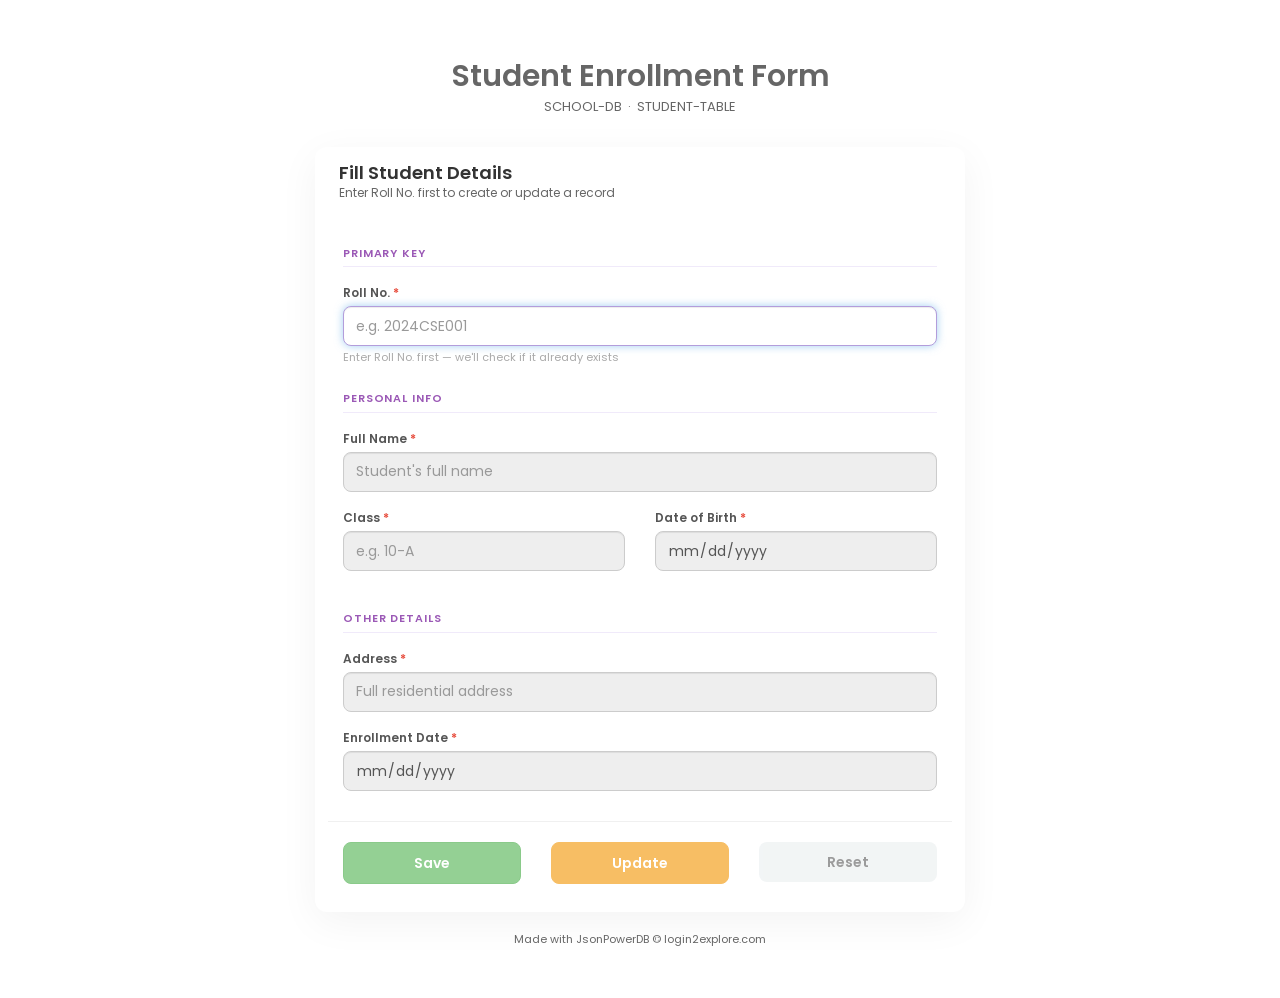
<file: index.html>
<!DOCTYPE html>
<html lang="en">
<head>
  <meta charset="UTF-8" />
  <meta name="viewport" content="width=device-width, initial-scale=1.0"/>
  <title>Student Enrollment Form</title>

  <link rel="stylesheet" href="https://maxcdn.bootstrapcdn.com/bootstrap/3.4.1/css/bootstrap.min.css">
  <script src="https://ajax.googleapis.com/ajax/libs/jquery/3.5.1/jquery.min.js"></script>
  <script src="https://maxcdn.bootstrapcdn.com/bootstrap/3.4.1/js/bootstrap.min.js"></script>
  <script src="http://login2explore.com/jpdb/resources/js/0.0.3/jpdb-commons.js"></script>
  <link href="https://fonts.googleapis.com/css2?family=Poppins:wght@400;500;600&display=swap" rel="stylesheet"/>

  <style>
    body {
      background: #fff;
      min-height: 100vh;
      font-family: 'Poppins', Arial, sans-serif;
      padding-top: 40px;
      padding-bottom: 40px;
    }
    .panel-heading-gradient {
      background: linear-gradient(90deg, #667eea, #764ba2) !important;
      color: #ffffff !important;
    }
    .text-purple {
      color: #9b59b6;
    }
    .required-star {
      color: #e74c3c;
    }
    .form-container {
      max-width: 680px;
      margin: 0 auto;
    }
  </style>
</head>
<body>

<div class="container form-container">

  <div class="text-center style-header" style="margin-bottom: 30px;">
    <h2 style="color: #666; font-weight: 600; margin-bottom: 5px;">Student Enrollment Form</h2>
    <p style="color: #666; font-size: 13px;">SCHOOL-DB &nbsp;·&nbsp; STUDENT-TABLE</p>
  </div>

  <div class="panel panel-default" style="border-radius: 12px; box-shadow: 0 10px 40px rgba(0,0,0,0.05); border: none; overflow: hidden;">
    
    <div class="" style="padding: 16px 24px; border: none;">
      <div class="media">
        <div class="media-body">
          <h4 class="media-heading" style="font-weight: 600; margin-bottom: 2px;">Fill Student Details</h4>
          <p style="color: #666; font-size: 12px; margin: 0;">Enter Roll No. first to create or update a record</p>
        </div>
      </div>
    </div>

    <div class="panel-body" style="padding: 28px;">

      <div id="statusMsg" class="alert" style="display: none; border-radius: 8px; font-weight: 500;"></div>

      <form id="studentForm">

        <legend class="text-purple" style="font-size: 11px; font-weight: 600; letter-spacing: 0.08em; text-transform: uppercase; margin-bottom: 15px; border-bottom: 1px solid #f0eafa; padding-bottom: 5px;">Primary Key</legend>

        <div class="form-group">
          <label for="rollNo" style="font-size: 12px; font-weight: 600; color: #555;">Roll No. <span class="required-star">*</span></label>
          <input type="text" class="form-control" id="rollNo"
                 placeholder="e.g. 2024CSE001"
                 onblur="checkRollNo()" autocomplete="off" style="border-radius: 8px; border-color: #b39ddb; height: 40px;" />
          <span class="help-block" style="font-size: 11px; color: #aaa; margin-top: 4px;">Enter Roll No. first — we'll check if it already exists</span>
        </div>

        <legend class="text-purple" style="font-size: 11px; font-weight: 600; letter-spacing: 0.08em; text-transform: uppercase; margin-top: 25px; margin-bottom: 15px; border-bottom: 1px solid #f0eafa; padding-bottom: 5px;">Personal Info</legend>

        <div class="form-group">
          <label for="fullName" style="font-size: 12px; font-weight: 600; color: #555;">Full Name <span class="required-star">*</span></label>
          <input type="text" class="form-control" id="fullName"
                 placeholder="Student's full name" disabled style="border-radius: 8px; height: 40px;" />
        </div>

        <div class="row">
          <div class="col-sm-6 form-group">
            <label for="className" style="font-size: 12px; font-weight: 600; color: #555;">Class <span class="required-star">*</span></label>
            <input type="text" class="form-control" id="className"
                   placeholder="e.g. 10-A" disabled style="border-radius: 8px; height: 40px;" />
          </div>
          <div class="col-sm-6 form-group">
            <label for="birthDate" style="font-size: 12px; font-weight: 600; color: #555;">Date of Birth <span class="required-star">*</span></label>
            <input type="date" class="form-control" id="birthDate" disabled style="border-radius: 8px; height: 40px;" />
          </div>
        </div>

        <legend class="text-purple" style="font-size: 11px; font-weight: 600; letter-spacing: 0.08em; text-transform: uppercase; margin-top: 25px; margin-bottom: 15px; border-bottom: 1px solid #f0eafa; padding-bottom: 5px;">Other Details</legend>

        <div class="form-group">
          <label for="address" style="font-size: 12px; font-weight: 600; color: #555;">Address <span class="required-star">*</span></label>
          <input type="text" class="form-control" id="address"
                 placeholder="Full residential address" disabled style="border-radius: 8px; height: 40px;" />
        </div>

        <div class="form-group">
          <label for="enrollDate" style="font-size: 12px; font-weight: 600; color: #555;">Enrollment Date <span class="required-star">*</span></label>
          <input type="date" class="form-control" id="enrollDate" disabled style="border-radius: 8px; height: 40px;" />
        </div>

        <div class="row" style="margin-top: 30px; padding-top: 20px; border-top: 1px solid #f0f0f0;">
          <div class="col-xs-4">
            <button type="button" class="btn btn-success btn-block" id="btnSave" disabled onclick="saveStudent()" style="border-radius: 8px; font-weight: 600; padding: 10px 12px;">Save</button>
          </div>
          <div class="col-xs-4">
            <button type="button" class="btn btn-warning btn-block" id="btnUpdate" disabled onclick="updateStudent()" style="border-radius: 8px; font-weight: 600; padding: 10px 12px; background-color: #f39c12; border-color: #f39c12; color: #fff;">Update</button>
          </div>
          <div class="col-xs-4">
            <button type="button" class="btn btn-default btn-block" id="btnReset" disabled onclick="resetForm()" style="border-radius: 8px; font-weight: 600; padding: 10px 12px; background-color: #ecf0f1; color: #666; border: none;">Reset</button>
          </div>
        </div>

      </form>
    </div>
  </div>

  <p class="text-center" style="color: #666; font-size: 11px; margin-top: 20px;">Made with JsonPowerDB &copy; login2explore.com</p>

</div>

<script>

  var CONN_TOKEN = "90935179|-31949239622739896|90958731";
  var DB_NAME    = "SCHOOL-DB";
  var REL_NAME   = "STUDENT-TABLE";
  var BASE_URL   = "http://api.login2explore.com:5577";
  var IML_API    = "/api/iml";
  var IRL_API    = "/api/irl";
  
  // Global variable to store the record number for update execution
  var saveRecNo = "";

  window.onload = function() { initForm(); };

  function showStatus(msg, type) {
    var el = document.getElementById("statusMsg");
    el.className = "status-msg alert show alert-" + type;
    el.style.display = "block";
    el.innerHTML = msg;
  }

  function hideStatus() {
    var el = document.getElementById("statusMsg");
    el.className = "status-msg alert";
    el.style.display = "none";
    el.innerHTML = "";
  }

  function initForm() {
    resetAllFields();
    disableAllFields();
    document.getElementById("rollNo").disabled = false;
    disableButtons();
    document.getElementById("rollNo").focus();
    hideStatus();
    saveRecNo = ""; // Clear stored RecNo on form reset
  }

  var dataFields = ["fullName", "className", "birthDate", "address", "enrollDate"];

  function disableAllFields() {
    dataFields.forEach(function(id) { document.getElementById(id).disabled = true; });
    document.getElementById("rollNo").disabled = true;
  }

  function enableDataFields() {
    dataFields.forEach(function(id) { document.getElementById(id).disabled = false; });
  }

  function disableButtons() {
    document.getElementById("btnSave").disabled   = true;
    document.getElementById("btnUpdate").disabled = true;
    document.getElementById("btnReset").disabled  = true;
  }

  function resetAllFields() {
    ["rollNo","fullName","className","birthDate","address","enrollDate"].forEach(function(id) {
      document.getElementById(id).value = "";
    });
  }

  function checkRollNo() {
    var rollNo = $("#rollNo").val().trim();
    if (rollNo === "") {
      showStatus("Please enter a Roll No. first!", "warning");
      return;
    }

    showStatus("Checking Roll No. in database...", "info");

    var getReq = createGET_BY_KEYRequest(
      CONN_TOKEN, DB_NAME, REL_NAME,
      JSON.stringify({ "Roll-No": rollNo })
    );

    jQuery.ajaxSetup({ async: false });
    var result = executeCommandAtGivenBaseUrl(getReq, BASE_URL, IRL_API);
    jQuery.ajaxSetup({ async: true });

    if (result.status === 400) {
      showStatus("Roll No. <b>" + rollNo + "</b> not found &mdash; fill in the details and click <b>Save</b>.", "info");
      enableDataFields();
      document.getElementById("rollNo").disabled    = true;
      document.getElementById("btnSave").disabled   = false;
      document.getElementById("btnReset").disabled  = false;
      document.getElementById("btnUpdate").disabled = true;
      document.getElementById("fullName").focus();

    } else if (result.status === 200) {
      // Parse the response data container wrapper properly
      var parsedData = JSON.parse(result.data);
      
      // Capture and cache the internal database record number (RecNo)
      saveRecNo = parsedData.rec_no; 
      
      var data = parsedData.record;
      document.getElementById("fullName").value   = data["Full-Name"]       || "";
      document.getElementById("className").value  = data["Class"]            || "";
      document.getElementById("birthDate").value  = data["Birth-Date"]       || "";
      document.getElementById("enrollDate").value = data["Enrollment-Date"]  || "";
      document.getElementById("address").value    = data["Address"]          || "";

      showStatus("Record found for Roll No. <b>" + rollNo + "</b> &mdash; edit fields and click <b>Update</b>.", "success");
      enableDataFields();
      document.getElementById("rollNo").disabled    = true;
      document.getElementById("btnUpdate").disabled = false;
      document.getElementById("btnReset").disabled  = false;
      document.getElementById("btnSave").disabled   = true;
      document.getElementById("fullName").focus();

    } else {
      showStatus("Error: " + result.message, "danger");
    }
  }

  function getValidatedData() {
    var fields = [
      { id: "rollNo",    label: "Roll No." },
      { id: "fullName",  label: "Full Name" },
      { id: "className", label: "Class" },
      { id: "birthDate", label: "Date of Birth" },
      { id: "address",   label: "Address" },
      { id: "enrollDate",label: "Enrollment Date" }
    ];

    for (var i = 0; i < fields.length; i++) {
      if ($("#" + fields[i].id).val().trim() === "") {
        alert(fields[i].label + " is required!");
        $("#" + fields[i].id).focus();
        return "";
      }
    }

    return JSON.stringify({
      "Roll-No":         $("#rollNo").val().trim(),
      "Full-Name":       $("#fullName").val().trim(),
      "Class":           $("#className").val().trim(),
      "Birth-Date":      $("#birthDate").val().trim(),
      "Enrollment-Date": $("#enrollDate").val().trim(),
      "Address":         $("#address").val().trim()
    });
  }

  function saveStudent() {
    var jsonStr = getValidatedData();
    if (jsonStr === "") return;

    var putReq = createPUTRequest(CONN_TOKEN, jsonStr, DB_NAME, REL_NAME);

    jQuery.ajaxSetup({ async: false });
    var result = executeCommandAtGivenBaseUrl(putReq, BASE_URL, IML_API);
    jQuery.ajaxSetup({ async: true });

    if (result.status === 200 || result.status === 201) {
      showStatus("✅ Student record saved successfully!", "success");
      setTimeout(function() { initForm(); }, 1500);
    } else {
      showStatus("Error while saving: " + result.message, "danger");
    }
  }

  function updateStudent() {
    var jsonStr = getValidatedData();
    if (jsonStr === "") return;

    // Correctly pass the globally tracked saveRecNo variable into the JPDB helper method
    var updateReq = createUPDATERecordRequest(
      CONN_TOKEN, jsonStr, DB_NAME, REL_NAME, saveRecNo
    );

    jQuery.ajaxSetup({ async: false });
    var result = executeCommandAtGivenBaseUrl(updateReq, BASE_URL, IML_API);
    jQuery.ajaxSetup({ async: true });

    if (result.status === 200) {
      showStatus("✅ Record updated successfully!", "success");
      setTimeout(function() { initForm(); }, 1500);
    } else {
      showStatus("Error while updating: " + result.message, "danger");
    }
  }

  function resetForm() { initForm(); }

</script>
</body>
</html>
</file>
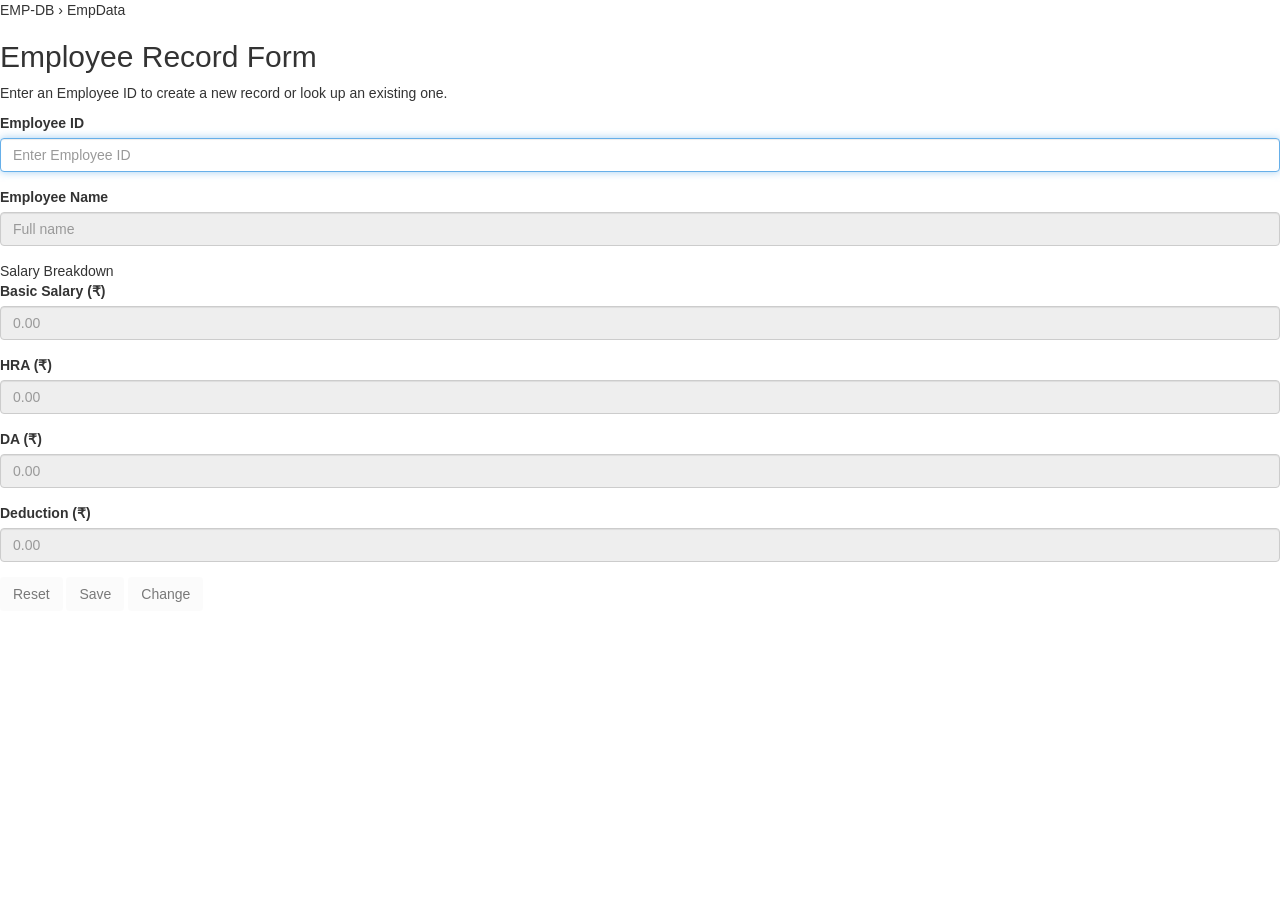
<file: EmployeeFormProject/web/index.html>
<!DOCTYPE html>
<html lang="en">
<head>
    <title>Employee Data Form | EMP-DB</title>
    <meta charset="utf-8">
    <meta name="viewport" content="width=device-width, initial-scale=1">
    <link rel="stylesheet" href="https://maxcdn.bootstrapcdn.com/bootstrap/3.4.1/css/bootstrap.min.css">
    <script src="https://ajax.googleapis.com/ajax/libs/jquery/3.5.1/jquery.min.js"></script>
    <script src="https://maxcdn.bootstrapcdn.com/bootstrap/3.4.1/js/bootstrap.min.js"></script>
</head>
<body>
<div class="page-wrapper">
    <div class="card">
        <div class="card-header-section">
            <span class="db-badge">EMP-DB &rsaquo; EmpData</span>
            <h2>Employee Record Form</h2>
            <p>Enter an Employee ID to create a new record or look up an existing one.</p>
        </div>

        <form id="empForm" autocomplete="off">
            <!-- Employee ID -->
            <div class="form-group">
                <label for="empId">
                    Employee ID
                    <span class="field-msg" id="empIdMsg"></span>
                </label>
                <div style="display:flex; gap:8px;">
                    <input type="text" class="form-control" id="empId" name="id"
                           placeholder="Enter Employee ID" style="flex:1;" onchange="lookupEmployee()"/>
               
                </div>
            </div>
            <div class="form-group">
                <label for="empName">Employee Name</label>
                <input type="text" class="form-control" id="empName" name="name"
                       placeholder="Full name" disabled />
            </div>

            <div class="section-label">Salary Breakdown</div>

            <div class="form-row-half">
                <div class="form-group">
                    <label for="empSalary">Basic Salary (₹)</label>
                    <input type="number" class="form-control" id="empSalary" name="salary"
                           placeholder="0.00" min="0" step="0.01" disabled />
                </div>
                <div class="form-group">
                    <label for="empHRA">HRA (₹)</label>
                    <input type="number" class="form-control" id="empHRA" name="hra"
                           placeholder="0.00" min="0" step="0.01" disabled />
                </div>
            </div>
            <div class="form-row-half">
                <div class="form-group">
                    <label for="empDA">DA (₹)</label>
                    <input type="number" class="form-control" id="empDA" name="da"
                           placeholder="0.00" min="0" step="0.01" disabled />
                </div>
                <div class="form-group">
                    <label for="empDeduction">Deduction (₹)</label>
                    <input type="number" class="form-control" id="empDeduction" name="deduction"
                           placeholder="0.00" min="0" step="0.01" disabled />
                </div>
            </div>
            <div class="btn-bar">
                <button type="button" class="btn btn-reset" id="btnReset" disabled onclick="resetForm()">
                    Reset
                </button>
                <button type="button" class="btn btn-save" id="btnSave" disabled onclick="saveEmployee()">
                    Save
                </button>
                <button type="button" class="btn btn-change" id="btnChange" disabled onclick="changeEmployee()">
                    Change
                </button>
            </div>
        </form>

        <div class="status-bar" id="statusBar"></div>
    </div>
</div>

<script src="script.js">
   
</script>
</body>
</html>
</file>
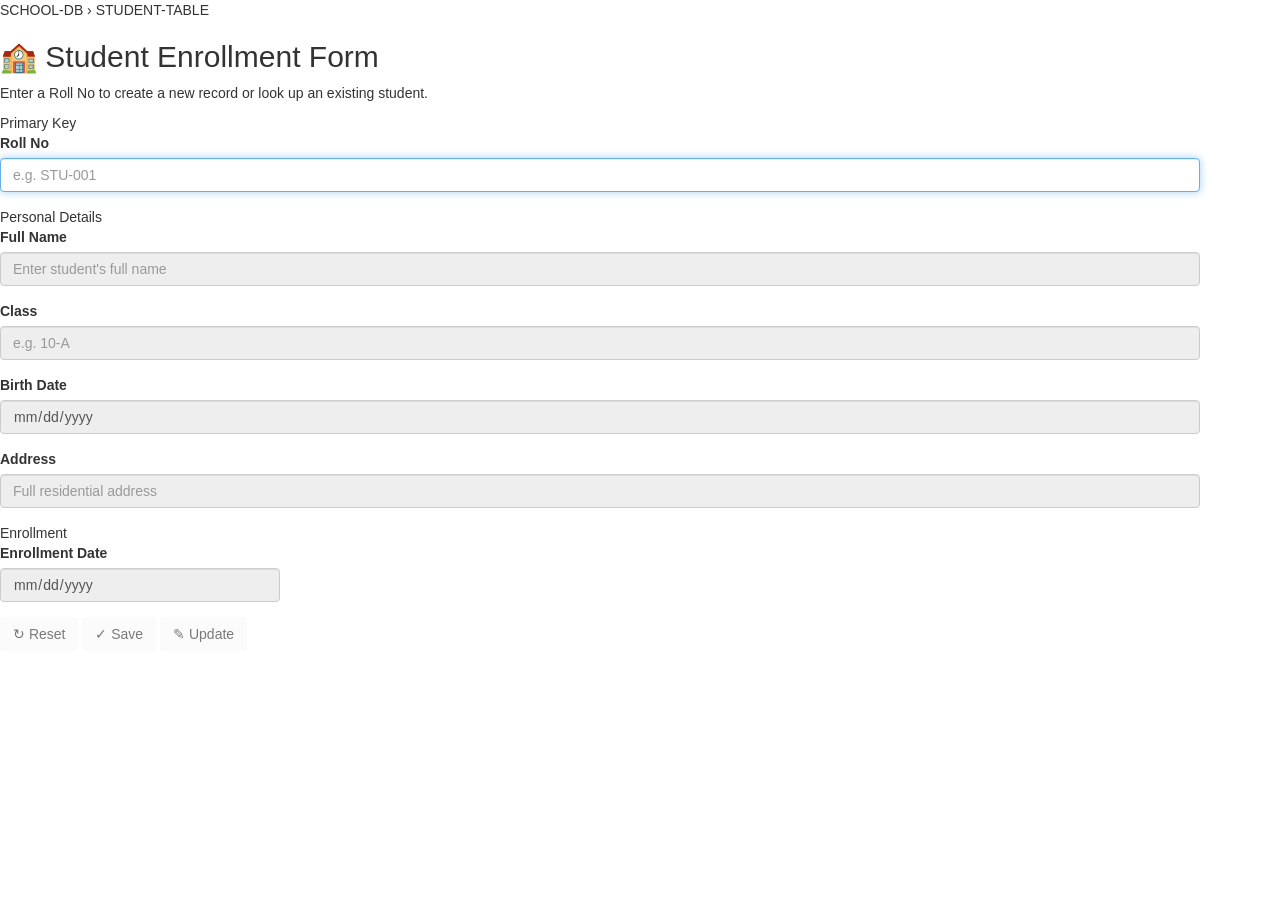
<file: StudentEnrollmentProject/web/index.html>
<!DOCTYPE html>
<html lang="en">
<head>
    <title>Student Enrollment Form | SCHOOL-DB</title>
    <meta charset="utf-8">
    <meta name="viewport" content="width=device-width, initial-scale=1">
    <link rel="stylesheet" href="https://maxcdn.bootstrapcdn.com/bootstrap/3.4.1/css/bootstrap.min.css">
    <script src="https://ajax.googleapis.com/ajax/libs/jquery/3.5.1/jquery.min.js"></script>
    <script src="https://maxcdn.bootstrapcdn.com/bootstrap/3.4.1/js/bootstrap.min.js"></script>

</head>
<body>
<div >
    <div >
        <div >
            <span class="db-badge">SCHOOL-DB &rsaquo; STUDENT-TABLE</span>
            <h2>&#127979; Student Enrollment Form</h2>
            <p>Enter a Roll No to create a new record or look up an existing student.</p>
        </div>
        <div style="width: 1200px;">
            <form id="studentForm" autocomplete="off">

                <div >Primary Key</div>
                <div class="pk-row">
                    <div class="form-group">
                        <label for="rollNo">
                            Roll No
                            <span class="field-msg" id="rollNoMsg"></span>
                        </label>
                        <input type="text" class="form-control" id="rollNo"
                               placeholder="e.g. STU-001" onchange="lookupStudent()" />
                    </div>
                </div>

                <div class="section-label">Personal Details</div>
                <div class="form-group">
                    <label for="fullName">Full Name</label>
                    <input type="text" class="form-control" id="fullName"
                           placeholder="Enter student's full name" disabled />
                </div>
                <div class="form-row-half">
                    <div class="form-group">
                        <label for="studentClass">Class</label>
                        <input type="text" class="form-control" id="studentClass"
                               placeholder="e.g. 10-A" disabled />
                    </div>
                    <div class="form-group">
                        <label for="birthDate">Birth Date</label>
                        <input type="date" class="form-control" id="birthDate" disabled />
                    </div>
                </div>
                <div class="form-group">
                    <label for="address">Address</label>
                    <input type="text" class="form-control" id="address"
                           placeholder="Full residential address" disabled />
                </div>

                <div class="section-label">Enrollment</div>
                <div class="form-group" style="max-width:280px;">
                    <label for="enrollmentDate">Enrollment Date</label>
                    <input type="date" class="form-control" id="enrollmentDate" disabled />
                </div>

                <div class="btn-bar">
                    <button type="button" class="btn btn-reset"
                            id="btnReset" disabled onclick="resetForm()">
                        &#8635; Reset
                    </button>
                    <button type="button" class="btn btn-save"
                            id="btnSave" disabled onclick="saveStudent()">
                        &#10003; Save
                    </button>
                    <button type="button" class="btn btn-update"
                            id="btnUpdate" disabled onclick="updateStudent()">
                        &#9998; Update
                    </button>
                </div>
            </form>
            <div class="status-bar" id="statusBar"></div>
        </div>
    </div>
</div>

<script src="script.js"></script>
</body>
</html>
</file>
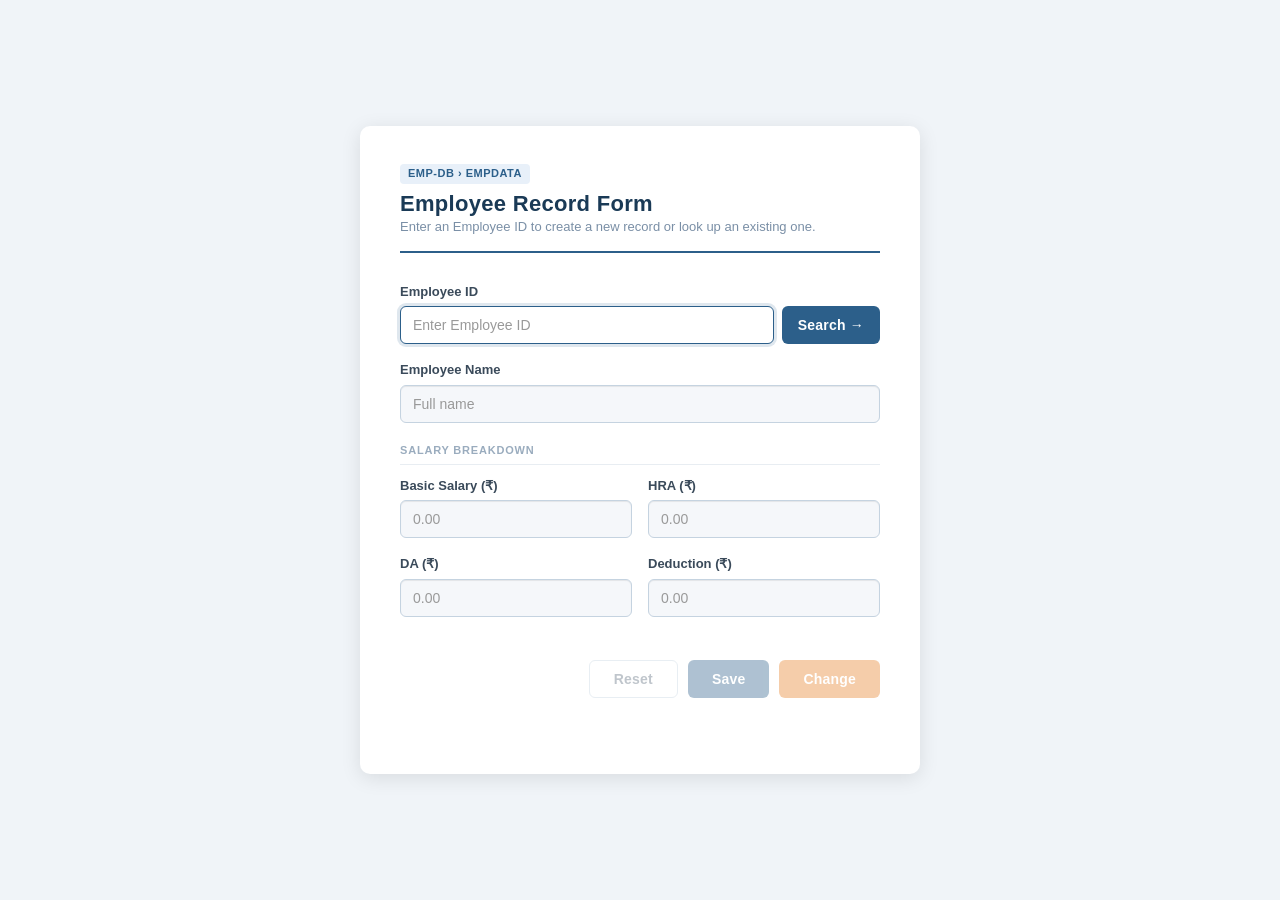
<file: FirstWork.html>
<!DOCTYPE html>
<html lang="en">
<head>
    <title>Employee Data Form | EMP-DB</title>
    <meta charset="utf-8">
    <meta name="viewport" content="width=device-width, initial-scale=1">
    <link rel="stylesheet" href="https://maxcdn.bootstrapcdn.com/bootstrap/3.4.1/css/bootstrap.min.css">
    <script src="https://ajax.googleapis.com/ajax/libs/jquery/3.5.1/jquery.min.js"></script>
    <script src="https://maxcdn.bootstrapcdn.com/bootstrap/3.4.1/js/bootstrap.min.js"></script>
    <style>
        body {
            background: #f0f4f8;
            font-family: 'Segoe UI', Tahoma, Geneva, Verdana, sans-serif;
        }

        .page-wrapper {
            min-height: 100vh;
            display: flex;
            align-items: center;
            justify-content: center;
            padding: 30px 15px;
        }

        .card {
            background: #ffffff;
            border-radius: 10px;
            box-shadow: 0 4px 20px rgba(0, 0, 0, 0.10);
            padding: 36px 40px 30px;
            max-width: 560px;
            width: 100%;
        }

        .card-header-section {
            border-bottom: 2px solid #2c5f8a;
            margin-bottom: 28px;
            padding-bottom: 14px;
        }

        .card-header-section h2 {
            color: #1a3a56;
            font-size: 22px;
            font-weight: 700;
            margin: 0 0 2px 0;
            letter-spacing: 0.3px;
        }

        .card-header-section p {
            color: #7a8fa6;
            font-size: 13px;
            margin: 0;
        }

        .db-badge {
            display: inline-block;
            background: #e8f0f9;
            color: #2c5f8a;
            font-size: 11px;
            font-weight: 600;
            border-radius: 4px;
            padding: 2px 8px;
            margin-bottom: 8px;
            letter-spacing: 0.5px;
            text-transform: uppercase;
        }

        .form-group label {
            color: #3a4a5a;
            font-size: 13px;
            font-weight: 600;
            margin-bottom: 5px;
        }

        .form-group .field-msg {
            font-size: 11px;
            margin-left: 6px;
            font-weight: 500;
        }

        .form-group .field-msg.new-id {
            color: #27ae60;
        }

        .form-group .field-msg.existing-id {
            color: #e67e22;
        }

        .form-control {
            border-radius: 6px;
            border: 1px solid #c5d3e0;
            font-size: 14px;
            height: 38px;
            color: #2c3e50;
            transition: border-color 0.2s, box-shadow 0.2s;
        }

        .form-control:focus {
            border-color: #2c5f8a;
            box-shadow: 0 0 0 3px rgba(44, 95, 138, 0.15);
            outline: none;
        }

        .form-control:disabled, .form-control[disabled] {
            background-color: #f5f7fa;
            color: #aab4be;
            cursor: not-allowed;
        }

        .form-row-half {
            display: flex;
            gap: 16px;
        }

        .form-row-half .form-group {
            flex: 1;
        }

        .section-label {
            font-size: 11px;
            font-weight: 700;
            text-transform: uppercase;
            letter-spacing: 0.8px;
            color: #9aacbe;
            margin: 20px 0 10px;
            padding-bottom: 5px;
            border-bottom: 1px solid #e8edf2;
        }

        .btn-bar {
            display: flex;
            gap: 10px;
            margin-top: 28px;
            justify-content: flex-end;
        }

        .btn {
            border-radius: 6px;
            font-size: 14px;
            font-weight: 600;
            padding: 8px 24px;
            letter-spacing: 0.2px;
            transition: all 0.15s;
        }

        .btn-save {
            background: #2c5f8a;
            color: #fff;
            border: none;
        }

        .btn-save:hover:not(:disabled) {
            background: #1e4570;
            color: #fff;
        }

        .btn-change {
            background: #e67e22;
            color: #fff;
            border: none;
        }

        .btn-change:hover:not(:disabled) {
            background: #ca6f1e;
            color: #fff;
        }

        .btn-reset {
            background: #fff;
            color: #5a6a7a;
            border: 1px solid #c5d3e0;
        }

        .btn-reset:hover:not(:disabled) {
            background: #f0f4f8;
            color: #3a4a5a;
        }

        .btn:disabled {
            opacity: 0.38;
            cursor: not-allowed;
        }

        .status-bar {
            margin-top: 18px;
            min-height: 28px;
            font-size: 13px;
            text-align: center;
        }

        .status-bar .alert {
            padding: 7px 14px;
            border-radius: 6px;
            margin: 0;
            font-size: 13px;
        }
    </style>
</head>
<body>
<div class="page-wrapper">
    <div class="card">
        <div class="card-header-section">
            <span class="db-badge">EMP-DB &rsaquo; EmpData</span>
            <h2>Employee Record Form</h2>
            <p>Enter an Employee ID to create a new record or look up an existing one.</p>
        </div>

        <form id="empForm" autocomplete="off">
            <!-- Employee ID -->
            <div class="form-group">
                <label for="empId">
                    Employee ID
                    <span class="field-msg" id="empIdMsg"></span>
                </label>
                <div style="display:flex; gap:8px;">
                    <input type="text" class="form-control" id="empId" name="id"
                           placeholder="Enter Employee ID" style="flex:1;" />
                    <button type="button" class="btn btn-save" id="btnLookup"
                            onclick="lookupEmployee()" style="white-space:nowrap; padding:8px 16px;">
                        Search &#8594;
                    </button>
                </div>
            </div>

            <!-- Employee Name -->
            <div class="form-group">
                <label for="empName">Employee Name</label>
                <input type="text" class="form-control" id="empName" name="name"
                       placeholder="Full name" disabled />
            </div>

            <div class="section-label">Salary Breakdown</div>

            <!-- Salary + HRA -->
            <div class="form-row-half">
                <div class="form-group">
                    <label for="empSalary">Basic Salary (₹)</label>
                    <input type="number" class="form-control" id="empSalary" name="salary"
                           placeholder="0.00" min="0" step="0.01" disabled />
                </div>
                <div class="form-group">
                    <label for="empHRA">HRA (₹)</label>
                    <input type="number" class="form-control" id="empHRA" name="hra"
                           placeholder="0.00" min="0" step="0.01" disabled />
                </div>
            </div>

            <!-- DA + Deduction -->
            <div class="form-row-half">
                <div class="form-group">
                    <label for="empDA">DA (₹)</label>
                    <input type="number" class="form-control" id="empDA" name="da"
                           placeholder="0.00" min="0" step="0.01" disabled />
                </div>
                <div class="form-group">
                    <label for="empDeduction">Deduction (₹)</label>
                    <input type="number" class="form-control" id="empDeduction" name="deduction"
                           placeholder="0.00" min="0" step="0.01" disabled />
                </div>
            </div>

            <!-- Buttons -->
            <div class="btn-bar">
                <button type="button" class="btn btn-reset" id="btnReset" disabled onclick="resetForm()">
                    Reset
                </button>
                <button type="button" class="btn btn-save" id="btnSave" disabled onclick="saveEmployee()">
                    Save
                </button>
                <button type="button" class="btn btn-change" id="btnChange" disabled onclick="changeEmployee()">
                    Change
                </button>
            </div>
        </form>

        <div class="status-bar" id="statusBar"></div>
    </div>
</div>

<script>
    /* ───────── Configuration ───────── */
    const DB_BASE_URL   = "http://api.login2explore.com:5577";
    const API_IML       = "/api/iml";
    const API_IRL       = "/api/irl";
    const CONN_TOKEN    = "90935177|-31949239634005669|90958751";
    const DB_NAME       = "EMP-DB";
    const REL_NAME      = "EmpData";

    /* ───────── State ───────── */
    let currentRecNo = null; // stores rec_no returned by GET for update

    /* ───────── Startup ───────── */
    $(document).ready(function () {
        initForm();
        $("#empId").on("keydown", function (e) {
            if (e.key === "Enter" || e.key === "Tab") {
                e.preventDefault();
                lookupEmployee();
            }
        });
    });

    /* ───────── Init / Reset ───────── */
    function initForm() {
        // Clear all fields
        $("#empId, #empName, #empSalary, #empHRA, #empDA, #empDeduction").val("");
        // Enable only ID field
        $("#empId").prop("disabled", false);
        setFieldsDisabled(true);
        // Disable all buttons
        $("#btnSave, #btnChange, #btnReset").prop("disabled", true);
        // Clear messages
        $("#empIdMsg").text("").removeClass("new-id existing-id");
        clearStatus();
        currentRecNo = null;
        $("#btnLookup").prop("disabled", false);
        $("#empId").focus();
    }

    function resetForm() {
        initForm();
    }

    /* ───────── Enable helpers ───────── */
    function setFieldsDisabled(state) {
        $("#empName, #empSalary, #empHRA, #empDA, #empDeduction").prop("disabled", state);
    }

    /* ───────── Lookup ───────── */
    function lookupEmployee() {
        var id = $("#empId").val().trim();
        if (id === "") {
            showStatus("Please enter an Employee ID first.", "warning");
            $("#empId").focus();
            return;
        }

        var getReq = createGETRequest(id);
        jQuery.ajaxSetup({ async: false });
        var result = executeCommand(getReq, DB_BASE_URL, API_IRL);
        jQuery.ajaxSetup({ async: true });

        if (!result) {
            showStatus("Could not connect to the database.", "danger");
            return;
        }

        if (result.status === 400) {
            // ID not found → new record
            currentRecNo = null;
            $("#empIdMsg").text("✦ New ID").removeClass("existing-id").addClass("new-id");
            setFieldsDisabled(false);
            $("#btnSave, #btnReset").prop("disabled", false);
            $("#btnChange").prop("disabled", true);
            $("#empId").prop("disabled", false);
            clearStatus();
            $("#empName").focus();

        } else if (result.status === 200) {
            // ID found → load data
            // JPDB returns: { status:200, data: { rec_no: N, record: {...} } }
            // JPDB: result.data may be a JSON string or object
            var recData = (typeof result.data === "string") ? JSON.parse(result.data) : result.data;
            currentRecNo = recData.rec_no;
            // record fields live inside recData.record
            var rec = recData.record || recData;

            $("#empName").val(rec.name || "");
            $("#empSalary").val(rec.salary || "");
            $("#empHRA").val(rec.hra || "");
            $("#empDA").val(rec.da || "");
            $("#empDeduction").val(rec.deduction || "");

            $("#empIdMsg").text("✦ Existing record").removeClass("new-id").addClass("existing-id");
            setFieldsDisabled(false);
            $("#btnChange, #btnReset").prop("disabled", false);
            $("#btnSave").prop("disabled", true);
            $("#empId").prop("disabled", true);
            $("#btnLookup").prop("disabled", true);
            clearStatus();
            $("#empName").focus();

        } else {
            showStatus("Unexpected response: " + JSON.stringify(result), "danger");
        }
    }

    /* ───────── Validation ───────── */
    function validateForm() {
        var fields = [
            { id: "#empName",      label: "Employee Name" },
            { id: "#empSalary",    label: "Basic Salary" },
            { id: "#empHRA",       label: "HRA" },
            { id: "#empDA",        label: "DA" },
            { id: "#empDeduction", label: "Deduction" },
        ];
        for (var i = 0; i < fields.length; i++) {
            var val = $(fields[i].id).val().trim();
            if (val === "" || val === null) {
                showStatus(fields[i].label + " cannot be empty.", "danger");
                $(fields[i].id).focus();
                return null;
            }
        }
        return {
            id:        $("#empId").val().trim(),
            name:      $("#empName").val().trim(),
            salary:    parseFloat($("#empSalary").val()),
            hra:       parseFloat($("#empHRA").val()),
            da:        parseFloat($("#empDA").val()),
            deduction: parseFloat($("#empDeduction").val()),
        };
    }

    /* ───────── Save (PUT) ───────── */
    function saveEmployee() {
        var data = validateForm();
        if (!data) return;

        var putReq = createPUTRequest(data);

        jQuery.ajaxSetup({ async: false });
        var result = executeCommand(putReq, DB_BASE_URL, API_IML);
        jQuery.ajaxSetup({ async: true });

        if (result && result.status === 200) {
            showStatus("Record saved successfully! (ID: " + data.id + ")", "success");
            setTimeout(resetForm, 1500);
        } else {
            showStatus("Save failed: " + (result ? result.message : "No response"), "danger");
        }
    }

    /* ───────── Change (UPDATE) ───────── */
    function changeEmployee() {
        var data = validateForm();
        if (!data) return;

        if (!currentRecNo) {
            showStatus("Record number not found. Cannot update.", "danger");
            return;
        }

        var updateReq = createUPDATERequest(data, currentRecNo);

        jQuery.ajaxSetup({ async: false });
        var result = executeCommand(updateReq, DB_BASE_URL, API_IML);
        jQuery.ajaxSetup({ async: true });

        if (result && result.status === 200) {
            showStatus("Record updated successfully! (ID: " + data.id + ")", "success");
            setTimeout(resetForm, 1500);
        } else {
            showStatus("Update failed: " + (result ? result.message : "No response"), "danger");
        }
    }

    /* ───────── Request Builders ───────── */
    function createGETRequest(id) {
        return JSON.stringify({
            token:   CONN_TOKEN,
            cmd:     "GET_BY_KEY",
            dbName:  DB_NAME,
            rel:     REL_NAME,
            jsonStr: { id: id }
        });
    }

    function createPUTRequest(data) {
        return JSON.stringify({
            token:  CONN_TOKEN,
            cmd:    "PUT",
            dbName: DB_NAME,
            rel:    REL_NAME,
            jsonStr: data
        });
    }

    function createUPDATERequest(data, recNo) {
        // JPDB UPDATE spec: rec_no is a KEY inside jsonStr, not a top-level field
        // { "jsonStr": { "<rec_no>": { ...fields } } }
        var jsonStr = {};
        jsonStr[recNo] = data;
        return JSON.stringify({
            token:  CONN_TOKEN,
            cmd:    "UPDATE",
            dbName: DB_NAME,
            rel:    REL_NAME,
            jsonStr: jsonStr
        });
    }

    /* ───────── AJAX Execute ───────── */
    function executeCommand(reqString, baseUrl, endpoint) {
        var url = baseUrl + endpoint;
        var jsonObj;
        // NOTE: Do NOT set contentType to "application/json" — it triggers a CORS preflight
        // that JPDB does not handle. Sending as plain text (default) avoids the preflight.
        $.ajax({
            url: url,
            type: "POST",
            data: reqString,
            async: false,
            success: function (result) {
                jsonObj = (typeof result === "string") ? JSON.parse(result) : result;
            },
            error: function (xhr) {
                // JPDB returns 400 via error channel when key not found — still parse it
                try { jsonObj = JSON.parse(xhr.responseText); }
                catch(e) { jsonObj = null; }
            }
        });
        return jsonObj;
    }

    /* ───────── Status Bar ───────── */
    function showStatus(msg, type) {
        // type: success | danger | warning | info
        var icons = { success: "✓", danger: "✗", warning: "⚠", info: "ℹ" };
        var icon = icons[type] || "";
        $("#statusBar").html(
            '<div class="alert alert-' + type + '">' + icon + ' ' + msg + '</div>'
        );
    }

    function clearStatus() {
        $("#statusBar").html("");
    }
</script>
</body>
</html>
</file>
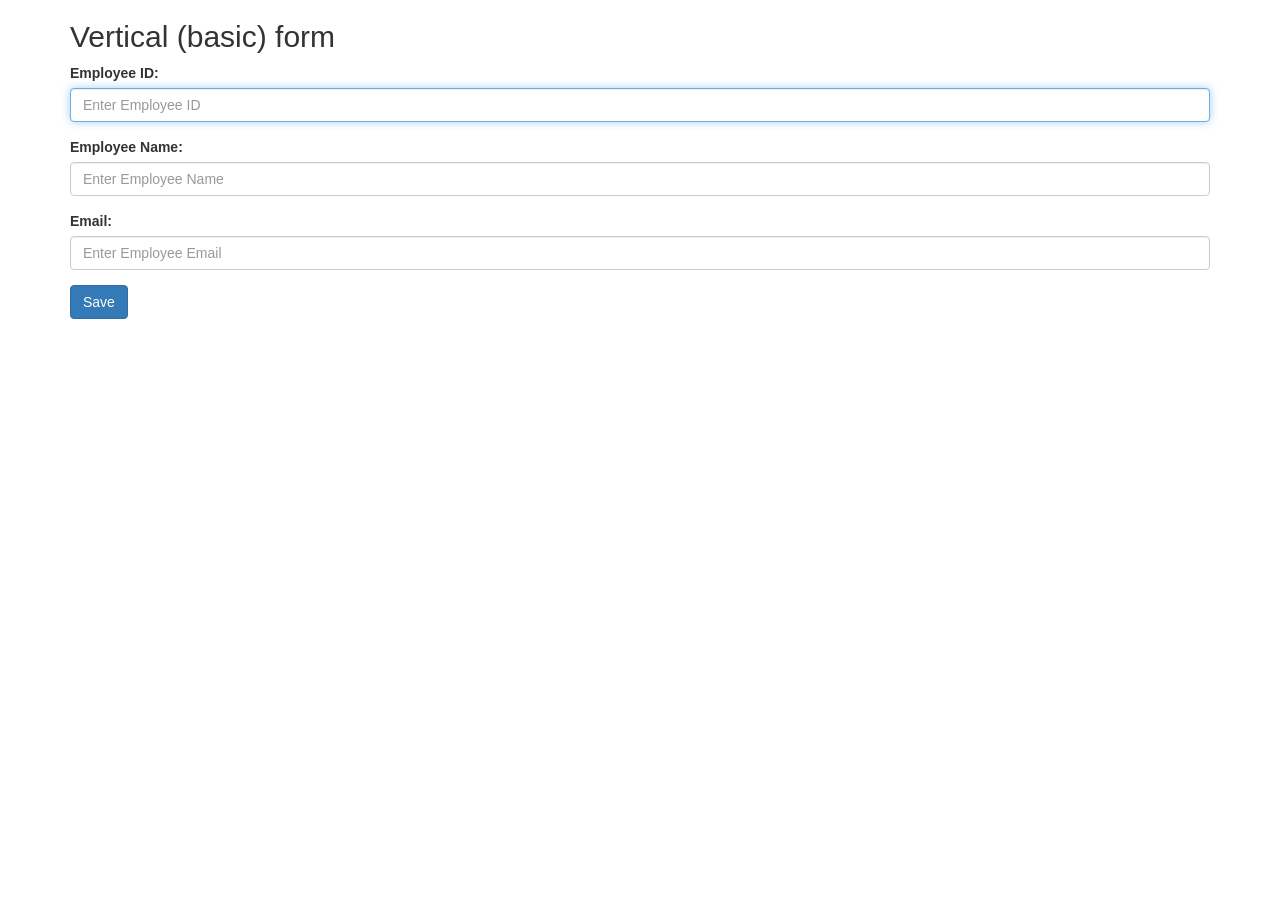
<file: intro.html>
<!DOCTYPE html>
<!--
To change this license header, choose License Headers in Project Properties.
To change this template file, choose Tools | Templates
and open the template in the editor.
-->
<html lang="en">

<head>
    <title>Bootstrap Example</title>
    <meta charset="utf-8">
    <meta name="viewport" content="width=device-width, initial-scale=1">
    <link rel="stylesheet" href="https://maxcdn.bootstrapcdn.com/bootstrap/3.4.1/css/bootstrap.min.css">
    <script src="https://ajax.googleapis.com/ajax/libs/jquery/3.5.1/jquery.min.js"></script>
    <script src="https://maxcdn.bootstrapcdn.com/bootstrap/3.4.1/js/bootstrap.min.js"></script>
</head>

<body>
    <div class="container">
        <h2>Vertical (basic) form</h2>
        <form id="empForm" method="post">
            <div class="form-group">
                <span><label for="empId">Employee ID:</label> <label id="empIdMsg">
                    </label></span>
                <input type="text" class="form-control" name="empId" id="empId" placeholder="Enter Employee ID"
                    required>
            </div>
            <div class="form-group">
                <label for="empName">Employee Name:</label>
                <input type="text" class="form-control" id="empName" placeholder="Enter Employee Name" name="empName">
            </div>
            <div class="form-group">
                <label for="empEmail">Email:</label>
                <input type="email" class="form-control" id="empEmail" placeholder="Enter Employee Email"
                    name="empEmail">
            </div>
            <input type="button" class="btn btn-primary" id="empSave" value="Save" onclick="saveEmployee();">
        </form>
    </div>
    <script>
        $("#empId").focus();
        function validateAndGetFormData() {
            var empIdVar = $("#empId").val();
            if (empIdVar === "") {
                alert("Employee ID Required Value");
                $("#empId").focus();
                return "";
            }
            var empNameVar = $("#empName").val();
            if (empNameVar === "") {
                alert("Employee Name is Required Value");
                $("#empName").focus();
                return "";
            }
            var empEmailVar = $("#empEmail").val();
            if (empEmailVar === "") {
                alert("Employee Email is Required Value");
                $("#empEmail").focus();
                return "";
            }
            var jsonStrObj = {
                empId: empIdVar,
                empName: empNameVar,
                empEmail: empEmailVar,
            };
            return JSON.stringify(jsonStrObj);
        }
        // This method is used to create PUT Json request.
        function createPUTRequest(connToken, jsonObj, dbName, relName) {
            var putRequest = "{\n"
                + "\"token\" : \""
                + connToken
                + "\","
                + "\"dbName\": \""
                + dbName
                + "\",\n" + "\"cmd\" : \"PUT\",\n"
                + "\"rel\" : \""
                + relName + "\","
                + "\"jsonStr\": \n"
                + jsonObj
                + "\n"
                + "}";
            return putRequest;
        }
        function executeCommand(reqString, dbBaseUrl, apiEndPointUrl) {
            var url = dbBaseUrl + apiEndPointUrl;
            var jsonObj;
            $.post(url, reqString, function (result) {
                jsonObj = JSON.parse(result);
            }).fail(function (result) {
                var dataJsonObj = result.responseText;
                jsonObj = JSON.parse(dataJsonObj);
            });
            return jsonObj;
        }
        function resetForm() {
            $("#empId").val("")
            $("#empName").val("");
            $("#empEmail").val("");
            $("#empId").focus();
        }
        function saveEmployee() {
            var jsonStr = validateAndGetFormData();
            if (jsonStr === "") {
                return;
            }
            var putReqStr = createPUTRequest("90935177|-31949239634005669|90958751",
                jsonStr, "SAMPLE", "EMP-REL");
            alert(putReqStr);
            jQuery.ajaxSetup({ async: false });
            var resultObj = executeCommand(putReqStr,
                "http://api.login2explore.com:5577", "/api/iml");
            alert(JSON.stringify(resultObj));
            jQuery.ajaxSetup({ async: true });
            resetForm();
        }
    </script>
</body>

</html>
</file>
